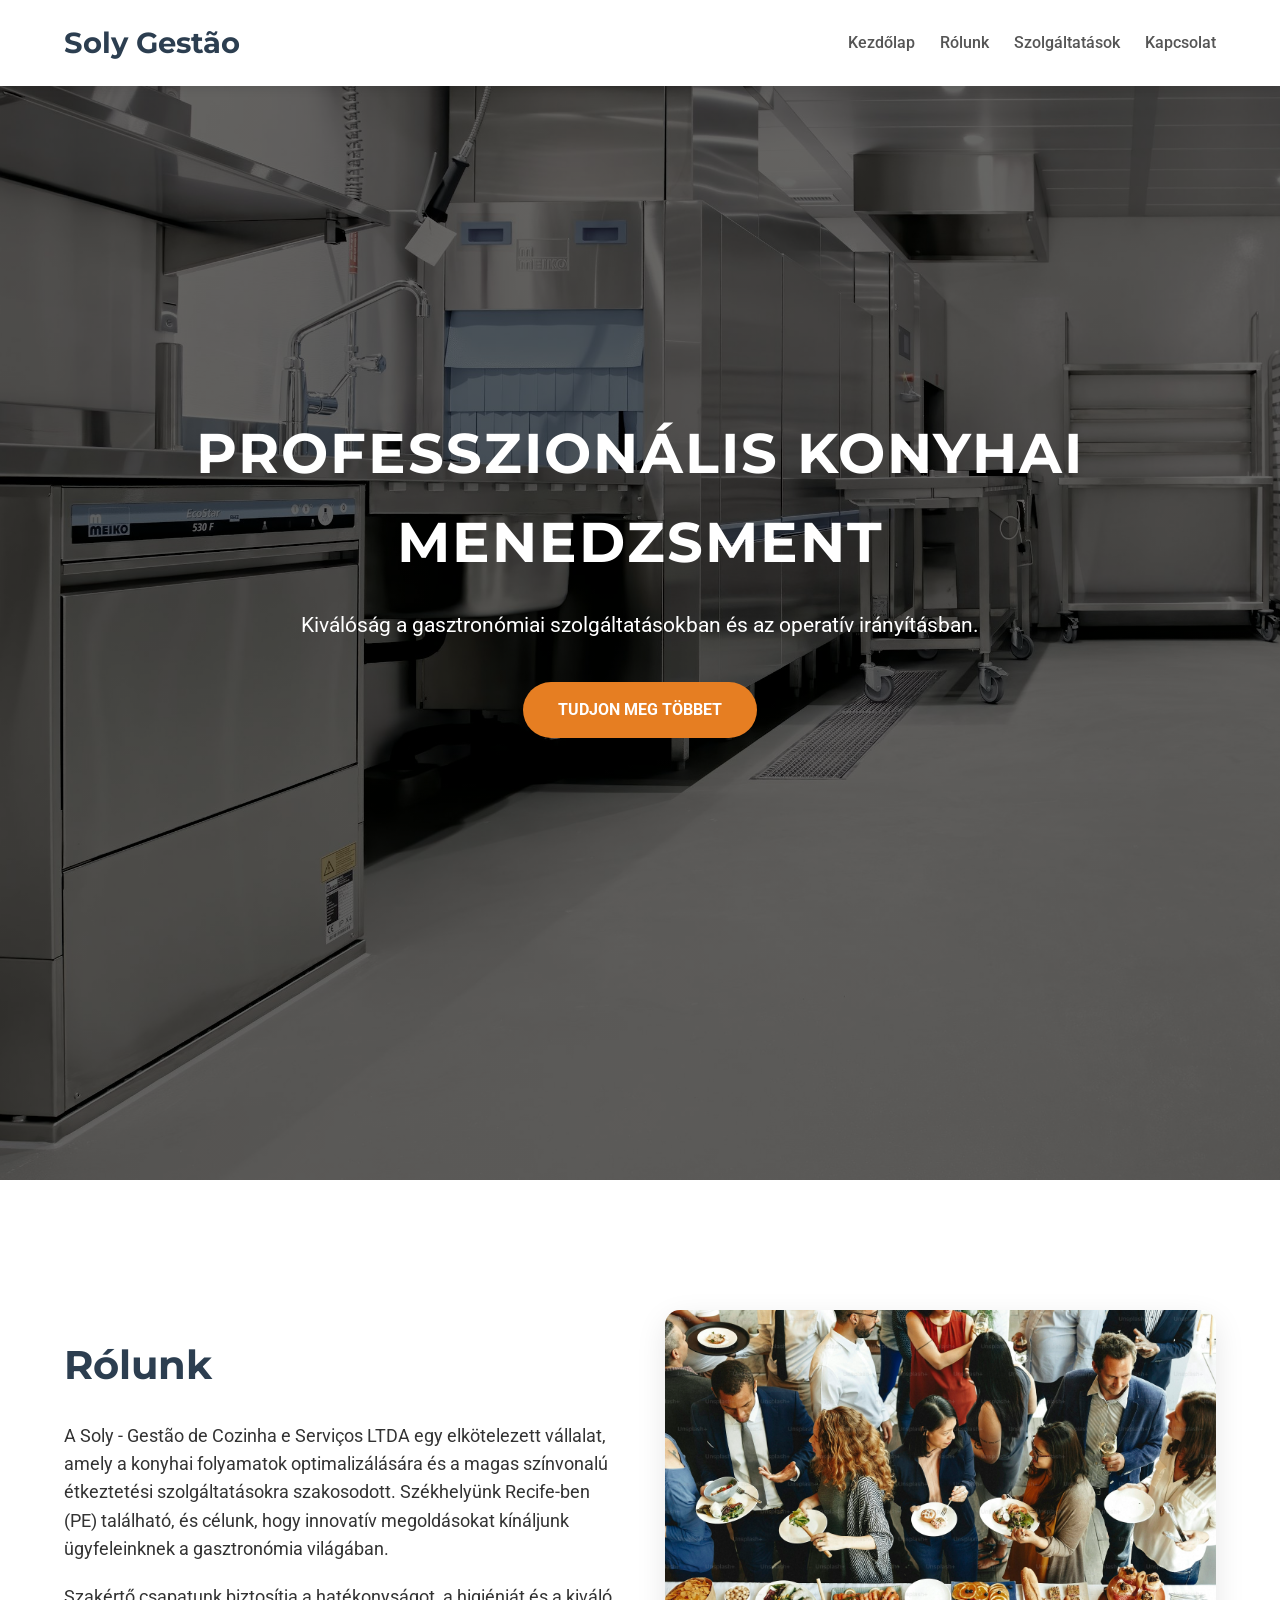
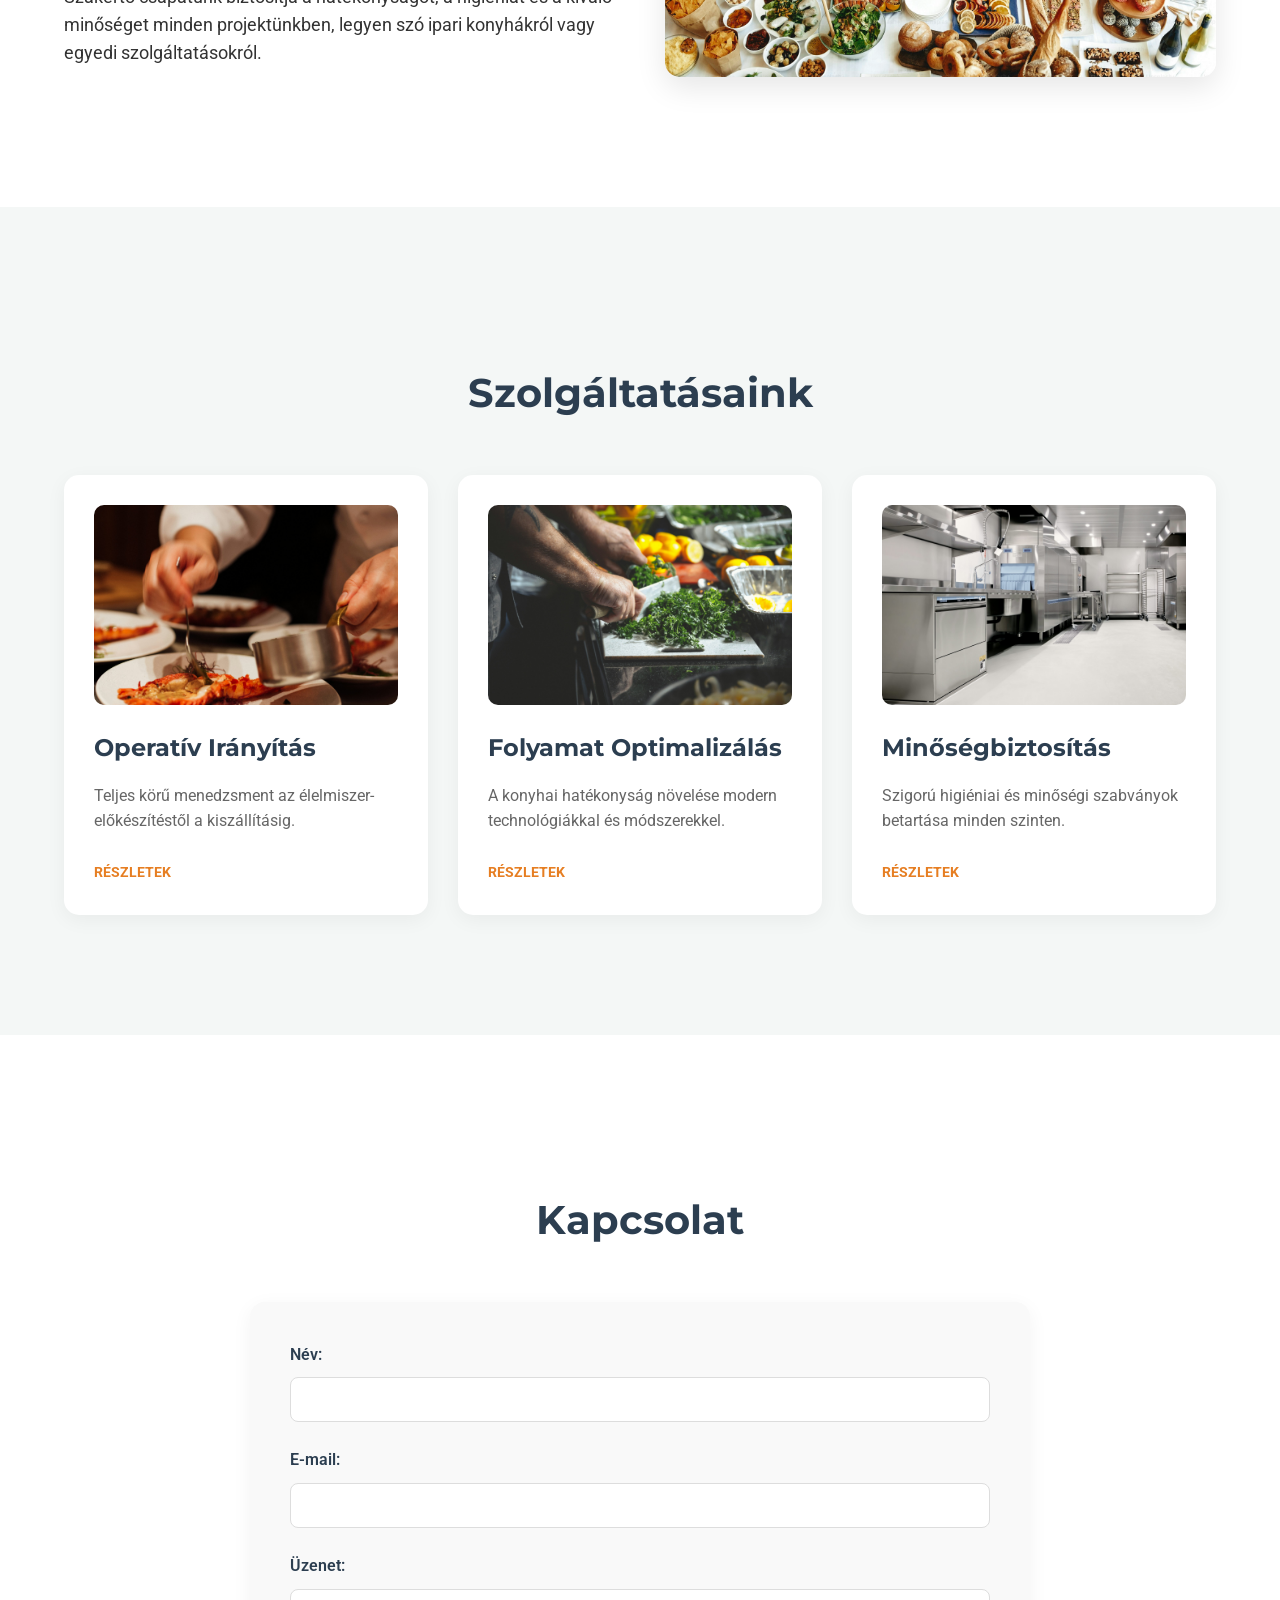
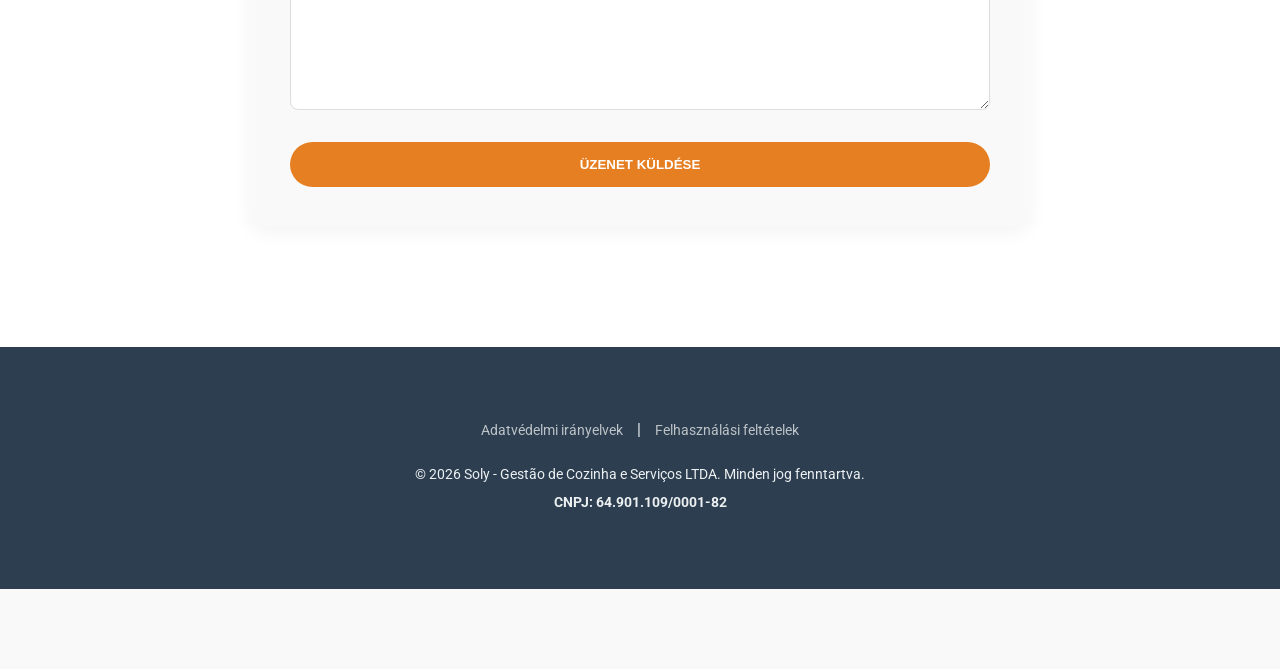
<file: pre/index.html>
<!DOCTYPE html>
<html lang="hu">
<head>
    <meta charset="UTF-8">
    <meta name="viewport" content="width=device-width, initial-scale=1.0">
    <title>Soly - Konyhai Menedzsment és Szolgáltatások</title>
    <link rel="stylesheet" href="css/style.css">
    <link href="https://fonts.googleapis.com/css2?family=Montserrat:wght@400;700&family=Roboto:wght@300;400&display=swap" rel="stylesheet">
</head>
<body>
    <header>
        <nav>
            <div class="container">
                <a href="https://google.com" class="logo">Soly Gestão</a>
                <ul class="nav-links">
                    <li><a href="https://google.com">Kezdőlap</a></li>
                    <li><a href="https://google.com">Rólunk</a></li>
                    <li><a href="https://google.com">Szolgáltatások</a></li>
                    <li><a href="https://google.com">Kapcsolat</a></li>
                </ul>
                <div class="menu-toggle">
                    <span></span>
                    <span></span>
                    <span></span>
                </div>
            </div>
        </nav>
    </header>

    <section id="hero" class="hero">
        <div class="container">
            <h1>Professzionális Konyhai Menedzsment</h1>
            <p>Kiválóság a gasztronómiai szolgáltatásokban és az operatív irányításban.</p>
            <a href="https://google.com" class="btn">Tudjon meg többet</a>
        </div>
    </section>

    <section id="about" class="about">
        <div class="container">
            <div class="about-content">
                <div class="about-text">
                    <h2>Rólunk</h2>
                    <p>A Soly - Gestão de Cozinha e Serviços LTDA egy elkötelezett vállalat, amely a konyhai folyamatok optimalizálására és a magas színvonalú étkeztetési szolgáltatásokra szakosodott. Székhelyünk Recife-ben (PE) található, és célunk, hogy innovatív megoldásokat kínáljunk ügyfeleinknek a gasztronómia világában.</p>
                    <p>Szakértő csapatunk biztosítja a hatékonyságot, a higiéniát és a kiváló minőséget minden projektünkben, legyen szó ipari konyhákról vagy egyedi szolgáltatásokról.</p>
                </div>
                <div class="about-image">
                    <img src="images/about.jpg" alt="Soly Konyha" class="img-fluid clickable-image">
                </div>
            </div>
        </div>
    </section>

    <section id="services" class="services">
        <div class="container">
            <h2>Szolgáltatásaink</h2>
            <div class="service-grid">
                <div class="service-item">
                    <img src="images/service.jpg" alt="Operatív Irányítás" class="img-fluid clickable-image">
                    <h3>Operatív Irányítás</h3>
                    <p>Teljes körű menedzsment az élelmiszer-előkészítéstől a kiszállításig.</p>
                    <a href="https://google.com" class="btn-small">Részletek</a>
                </div>
                <div class="service-item">
                    <img src="images/process.jpg" alt="Folyamat Optimalizálás" class="img-fluid clickable-image">
                    <h3>Folyamat Optimalizálás</h3>
                    <p>A konyhai hatékonyság növelése modern technológiákkal és módszerekkel.</p>
                    <a href="https://google.com" class="btn-small">Részletek</a>
                </div>
                <div class="service-item">
                    <img src="images/hero.jpg" alt="Minőségbiztosítás" class="img-fluid clickable-image">
                    <h3>Minőségbiztosítás</h3>
                    <p>Szigorú higiéniai és minőségi szabványok betartása minden szinten.</p>
                    <a href="https://google.com" class="btn-small">Részletek</a>
                </div>
            </div>
        </div>
    </section>

    <section id="contact" class="contact">
        <div class="container">
            <h2>Kapcsolat</h2>
            <form action="https://google.com" method="GET">
                <div class="form-group">
                    <label for="name">Név:</label>
                    <input type="text" id="name" name="name" required>
                </div>
                <div class="form-group">
                    <label for="email">E-mail:</label>
                    <input type="email" id="email" name="email" required>
                </div>
                <div class="form-group">
                    <label for="message">Üzenet:</label>
                    <textarea id="message" name="message" rows="5" required></textarea>
                </div>
                <button type="submit" class="btn">Üzenet küldése</button>
            </form>
        </div>
    </section>

    <footer>
        <div class="container">
            <div class="footer-links">
                <a href="privacy.html">Adatvédelmi irányelvek</a> | 
                <a href="terms.html">Felhasználási feltételek</a>
            </div>
            <p>&copy; 2026 Soly - Gestão de Cozinha e Serviços LTDA. Minden jog fenntartva.</p>
            <p><strong>CNPJ: 64.901.109/0001-82</strong></p>
        </div>
    </footer>

    <script src="js/script.js"></script>
</body>
</html>
</file>
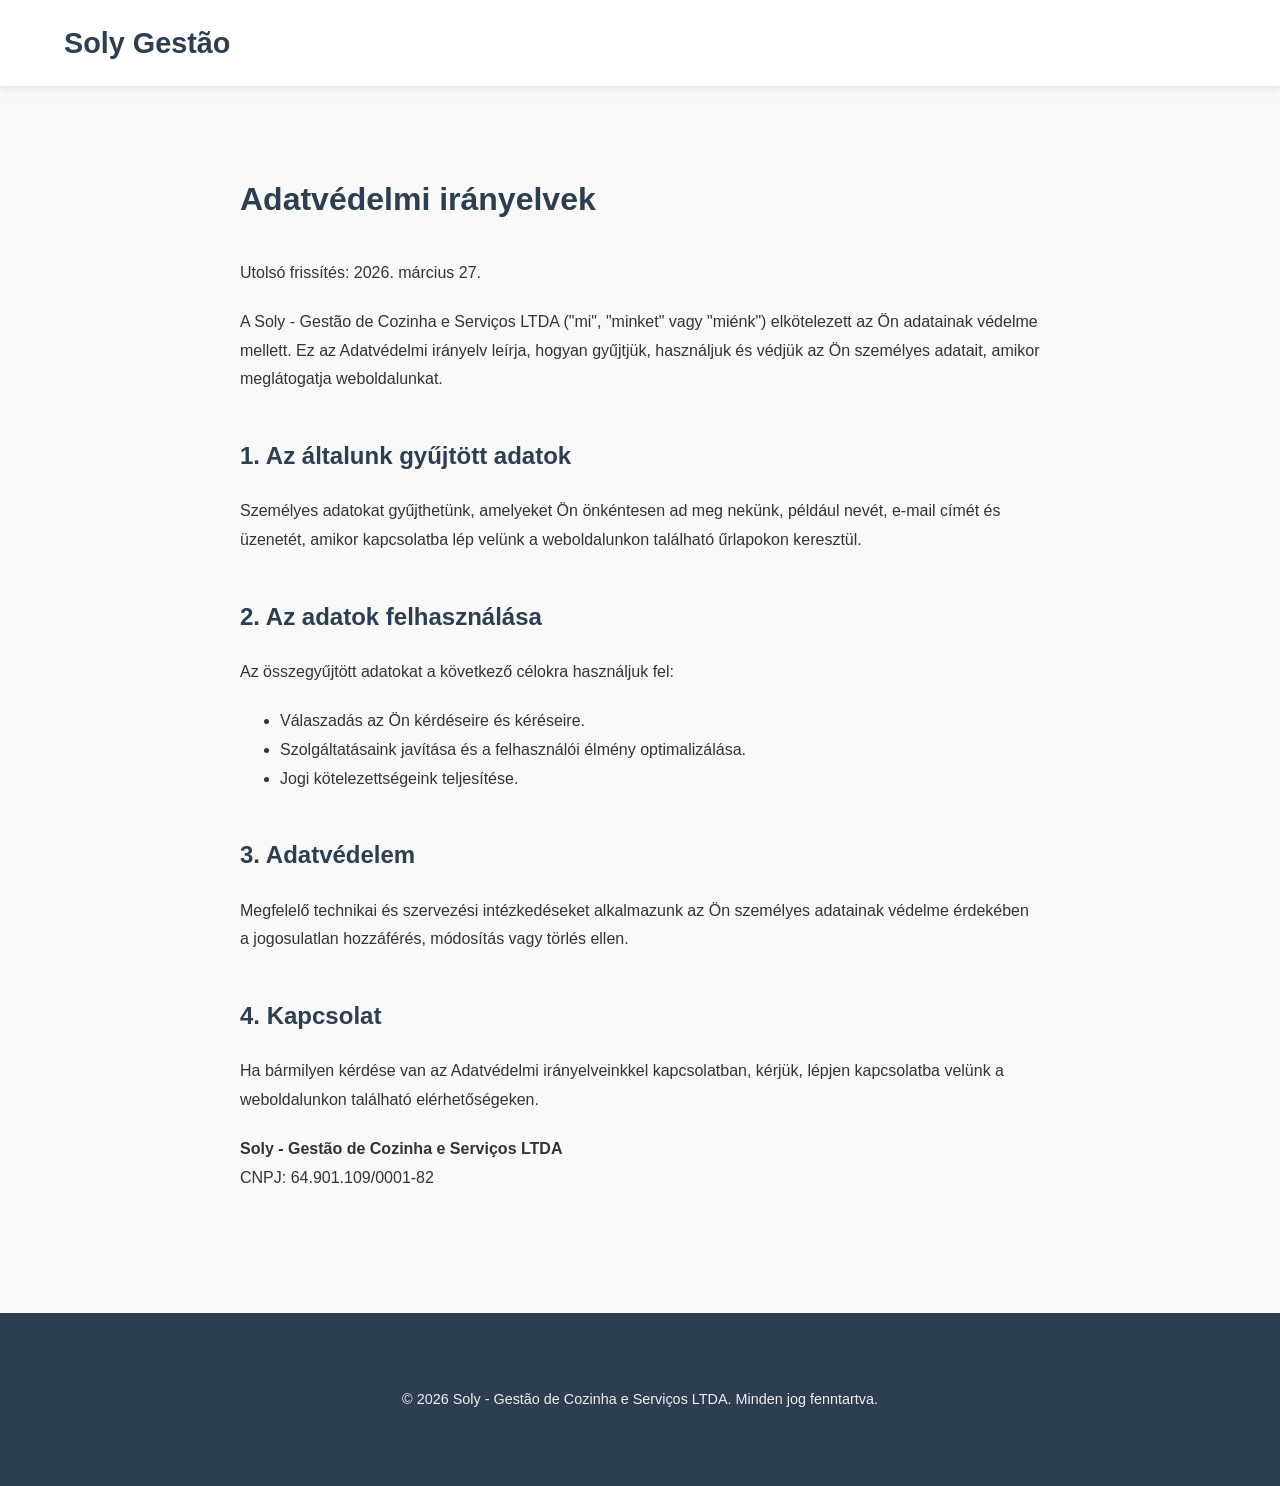
<file: pre/privacy.html>
<!DOCTYPE html>
<html lang="hu">
<head>
    <meta charset="UTF-8">
    <meta name="viewport" content="width=device-width, initial-scale=1.0">
    <title>Adatvédelmi irányelvek - Soly</title>
    <link rel="stylesheet" href="css/style.css">
    <style>
        .legal-content { padding: 150px 0 100px; max-width: 800px; margin: 0 auto; line-height: 1.8; }
        .legal-content h1 { font-family: 'Montserrat', sans-serif; color: #2c3e50; margin-bottom: 30px; }
        .legal-content h2 { font-family: 'Montserrat', sans-serif; color: #2c3e50; margin-top: 40px; margin-bottom: 20px; }
        .legal-content p { margin-bottom: 20px; }
    </style>
</head>
<body>
    <header>
        <nav>
            <div class="container">
                <a href="index.html" class="logo">Soly Gestão</a>
            </div>
        </nav>
    </header>

    <div class="container legal-content">
        <h1>Adatvédelmi irányelvek</h1>
        <p>Utolsó frissítés: 2026. március 27.</p>
        
        <p>A Soly - Gestão de Cozinha e Serviços LTDA ("mi", "minket" vagy "miénk") elkötelezett az Ön adatainak védelme mellett. Ez az Adatvédelmi irányelv leírja, hogyan gyűjtjük, használjuk és védjük az Ön személyes adatait, amikor meglátogatja weboldalunkat.</p>

        <h2>1. Az általunk gyűjtött adatok</h2>
        <p>Személyes adatokat gyűjthetünk, amelyeket Ön önkéntesen ad meg nekünk, például nevét, e-mail címét és üzenetét, amikor kapcsolatba lép velünk a weboldalunkon található űrlapokon keresztül.</p>

        <h2>2. Az adatok felhasználása</h2>
        <p>Az összegyűjtött adatokat a következő célokra használjuk fel:</p>
        <ul>
            <li>Válaszadás az Ön kérdéseire és kéréseire.</li>
            <li>Szolgáltatásaink javítása és a felhasználói élmény optimalizálása.</li>
            <li>Jogi kötelezettségeink teljesítése.</li>
        </ul>

        <h2>3. Adatvédelem</h2>
        <p>Megfelelő technikai és szervezési intézkedéseket alkalmazunk az Ön személyes adatainak védelme érdekében a jogosulatlan hozzáférés, módosítás vagy törlés ellen.</p>

        <h2>4. Kapcsolat</h2>
        <p>Ha bármilyen kérdése van az Adatvédelmi irányelveinkkel kapcsolatban, kérjük, lépjen kapcsolatba velünk a weboldalunkon található elérhetőségeken.</p>
        
        <p><strong>Soly - Gestão de Cozinha e Serviços LTDA</strong><br>
        CNPJ: 64.901.109/0001-82</p>
    </div>

    <footer>
        <div class="container">
            <p>&copy; 2026 Soly - Gestão de Cozinha e Serviços LTDA. Minden jog fenntartva.</p>
        </div>
    </footer>
</body>
</html>
</file>
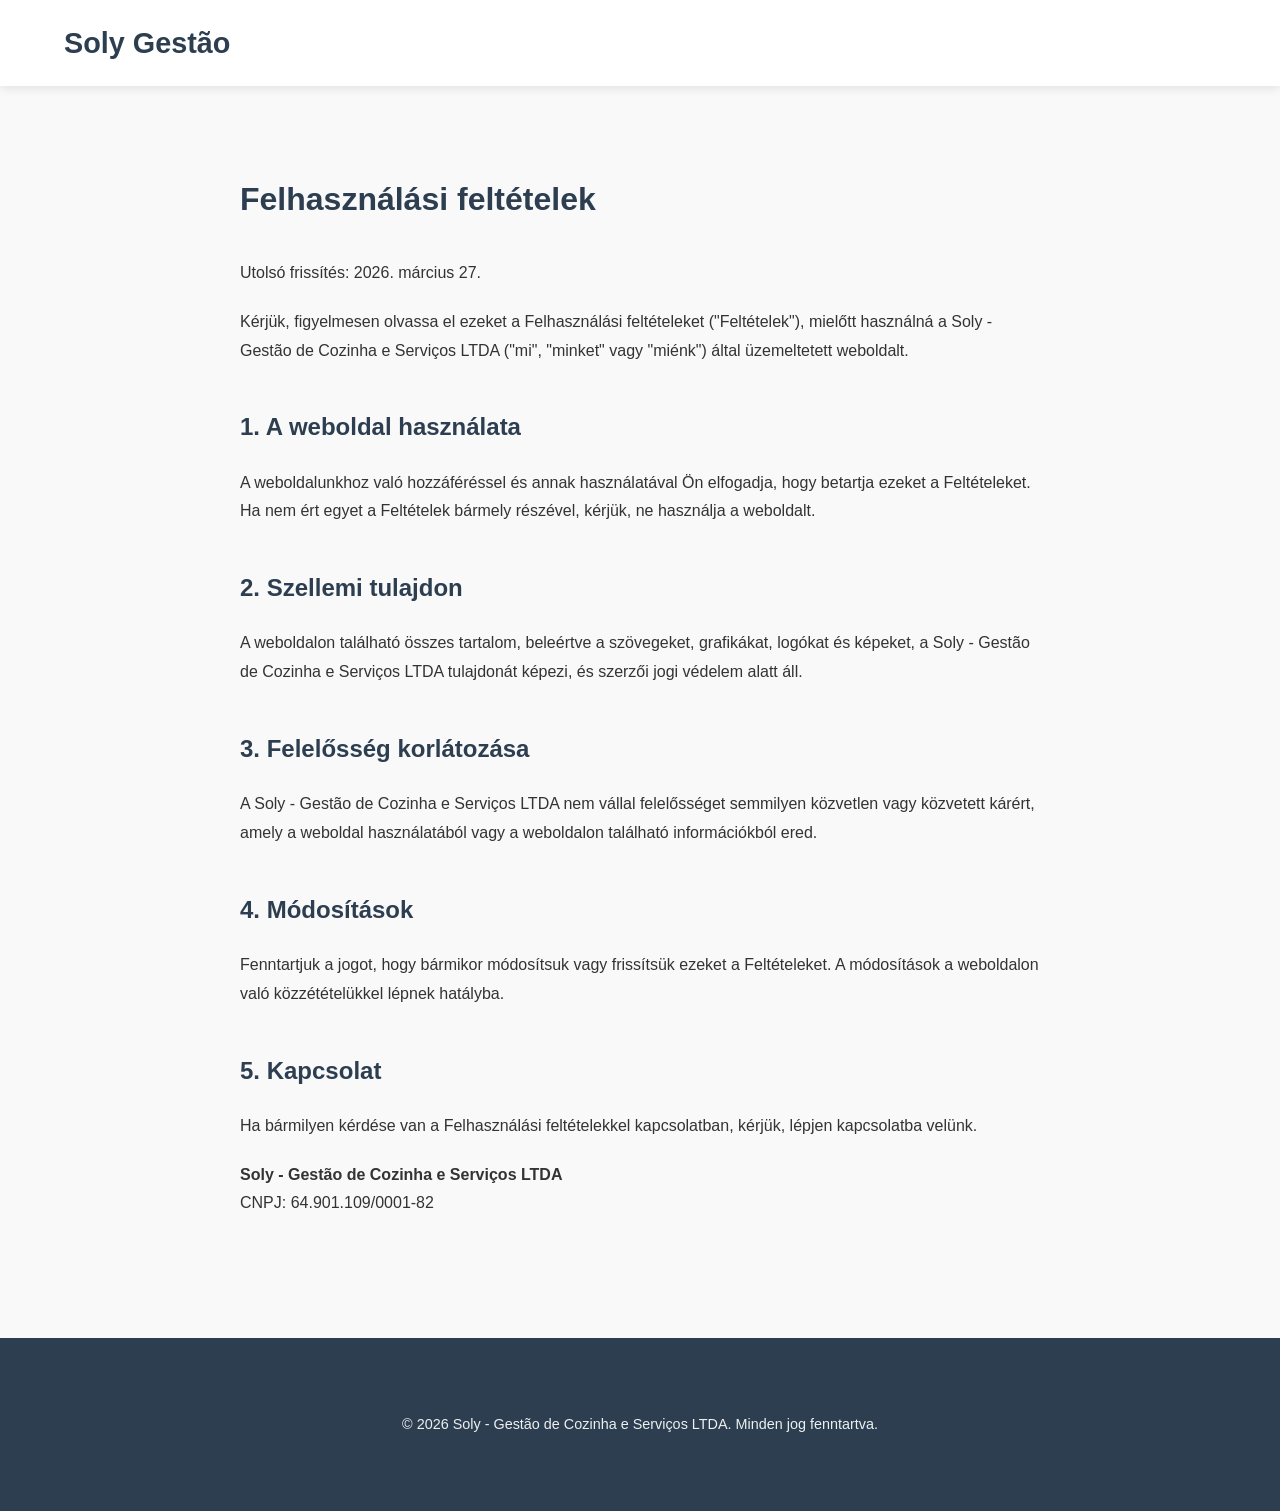
<file: pre/terms.html>
<!DOCTYPE html>
<html lang="hu">
<head>
    <meta charset="UTF-8">
    <meta name="viewport" content="width=device-width, initial-scale=1.0">
    <title>Felhasználási feltételek - Soly</title>
    <link rel="stylesheet" href="css/style.css">
    <style>
        .legal-content { padding: 150px 0 100px; max-width: 800px; margin: 0 auto; line-height: 1.8; }
        .legal-content h1 { font-family: 'Montserrat', sans-serif; color: #2c3e50; margin-bottom: 30px; }
        .legal-content h2 { font-family: 'Montserrat', sans-serif; color: #2c3e50; margin-top: 40px; margin-bottom: 20px; }
        .legal-content p { margin-bottom: 20px; }
    </style>
</head>
<body>
    <header>
        <nav>
            <div class="container">
                <a href="index.html" class="logo">Soly Gestão</a>
            </div>
        </nav>
    </header>

    <div class="container legal-content">
        <h1>Felhasználási feltételek</h1>
        <p>Utolsó frissítés: 2026. március 27.</p>
        
        <p>Kérjük, figyelmesen olvassa el ezeket a Felhasználási feltételeket ("Feltételek"), mielőtt használná a Soly - Gestão de Cozinha e Serviços LTDA ("mi", "minket" vagy "miénk") által üzemeltetett weboldalt.</p>

        <h2>1. A weboldal használata</h2>
        <p>A weboldalunkhoz való hozzáféréssel és annak használatával Ön elfogadja, hogy betartja ezeket a Feltételeket. Ha nem ért egyet a Feltételek bármely részével, kérjük, ne használja a weboldalt.</p>

        <h2>2. Szellemi tulajdon</h2>
        <p>A weboldalon található összes tartalom, beleértve a szövegeket, grafikákat, logókat és képeket, a Soly - Gestão de Cozinha e Serviços LTDA tulajdonát képezi, és szerzői jogi védelem alatt áll.</p>

        <h2>3. Felelősség korlátozása</h2>
        <p>A Soly - Gestão de Cozinha e Serviços LTDA nem vállal felelősséget semmilyen közvetlen vagy közvetett kárért, amely a weboldal használatából vagy a weboldalon található információkból ered.</p>

        <h2>4. Módosítások</h2>
        <p>Fenntartjuk a jogot, hogy bármikor módosítsuk vagy frissítsük ezeket a Feltételeket. A módosítások a weboldalon való közzétételükkel lépnek hatályba.</p>

        <h2>5. Kapcsolat</h2>
        <p>Ha bármilyen kérdése van a Felhasználási feltételekkel kapcsolatban, kérjük, lépjen kapcsolatba velünk.</p>
        
        <p><strong>Soly - Gestão de Cozinha e Serviços LTDA</strong><br>
        CNPJ: 64.901.109/0001-82</p>
    </div>

    <footer>
        <div class="container">
            <p>&copy; 2026 Soly - Gestão de Cozinha e Serviços LTDA. Minden jog fenntartva.</p>
        </div>
    </footer>
</body>
</html>
</file>
<file: pre/css/style.css>
/* General Styles */
body {
    font-family: 'Roboto', sans-serif;
    margin: 0;
    padding: 0;
    box-sizing: border-box;
    background-color: #f9f9f9;
    color: #333;
    line-height: 1.6;
}

.container {
    width: 90%;
    max-width: 1200px;
    margin: 0 auto;
    padding: 20px 0;
}

a {
    text-decoration: none;
    color: inherit;
}

img {
    max-width: 100%;
    height: auto;
    display: block;
}

/* Header */
header {
    background-color: #fff;
    box-shadow: 0 2px 10px rgba(0,0,0,0.1);
    position: fixed;
    width: 100%;
    top: 0;
    left: 0;
    z-index: 1000;
}

header .container {
    display: flex;
    justify-content: space-between;
    align-items: center;
}

.logo {
    font-family: 'Montserrat', sans-serif;
    font-size: 1.8em;
    font-weight: 700;
    color: #2c3e50;
}

.nav-links {
    list-style: none;
    margin: 0;
    padding: 0;
    display: flex;
}

.nav-links li {
    margin-left: 25px;
}

.nav-links a {
    font-weight: 500;
    color: #555;
    transition: color 0.3s ease;
}

.nav-links a:hover {
    color: #e67e22; /* Carrot orange for a food-related feel */
}

.menu-toggle {
    display: none;
    flex-direction: column;
    cursor: pointer;
}

.menu-toggle span {
    height: 3px;
    width: 25px;
    background-color: #333;
    margin-bottom: 5px;
    border-radius: 2px;
}

/* Hero Section */
.hero {
    background: linear-gradient(rgba(0,0,0,0.6), rgba(0,0,0,0.6)), url('../images/hero.jpg') no-repeat center center/cover;
    color: #fff;
    text-align: center;
    padding: 180px 0;
    display: flex;
    align-items: center;
    justify-content: center;
    min-height: 100vh;
    margin-top: -80px;
}

.hero h1 {
    font-family: 'Montserrat', sans-serif;
    font-size: 3.5em;
    margin-bottom: 20px;
    text-transform: uppercase;
    letter-spacing: 2px;
}

.hero p {
    font-size: 1.3em;
    margin-bottom: 40px;
    max-width: 800px;
    margin-left: auto;
    margin-right: auto;
}

.btn {
    background-color: #e67e22;
    color: #fff;
    padding: 15px 35px;
    border-radius: 50px;
    font-weight: 700;
    text-transform: uppercase;
    transition: background-color 0.3s ease, transform 0.3s ease;
    display: inline-block;
}

.btn:hover {
    background-color: #d35400;
    transform: scale(1.05);
}

/* About Section */
.about {
    padding: 100px 0;
    background-color: #fff;
}

.about-content {
    display: flex;
    align-items: center;
    gap: 50px;
}

.about-text {
    flex: 1;
}

.about-text h2 {
    font-family: 'Montserrat', sans-serif;
    font-size: 2.5em;
    color: #2c3e50;
    margin-bottom: 25px;
}

.about-text p {
    margin-bottom: 20px;
    font-size: 1.1em;
}

.about-image {
    flex: 1;
}

.about-image img {
    border-radius: 15px;
    box-shadow: 0 10px 30px rgba(0,0,0,0.1);
}

/* Services Section */
.services {
    padding: 100px 0;
    background-color: #f4f7f6;
    text-align: center;
}

.services h2 {
    font-family: 'Montserrat', sans-serif;
    font-size: 2.5em;
    color: #2c3e50;
    margin-bottom: 50px;
}

.service-grid {
    display: grid;
    grid-template-columns: repeat(auto-fit, minmax(300px, 1fr));
    gap: 30px;
}

.service-item {
    background-color: #fff;
    padding: 30px;
    border-radius: 15px;
    box-shadow: 0 5px 20px rgba(0,0,0,0.05);
    transition: transform 0.3s ease;
    text-align: left;
}

.service-item:hover {
    transform: translateY(-10px);
}

.service-item img {
    border-radius: 10px;
    margin-bottom: 20px;
    height: 200px;
    width: 100%;
    object-fit: cover;
}

.service-item h3 {
    font-family: 'Montserrat', sans-serif;
    font-size: 1.5em;
    color: #2c3e50;
    margin-bottom: 15px;
}

.service-item p {
    color: #666;
    margin-bottom: 25px;
}

.btn-small {
    color: #e67e22;
    font-weight: 700;
    text-transform: uppercase;
    font-size: 0.9em;
    border-bottom: 2px solid transparent;
    transition: border-color 0.3s ease;
}

.btn-small:hover {
    border-color: #e67e22;
}

/* Contact Section */
.contact {
    padding: 100px 0;
    background-color: #fff;
    text-align: center;
}

.contact h2 {
    font-family: 'Montserrat', sans-serif;
    font-size: 2.5em;
    color: #2c3e50;
    margin-bottom: 50px;
}

.contact form {
    max-width: 700px;
    margin: 0 auto;
    text-align: left;
    background-color: #f9f9f9;
    padding: 40px;
    border-radius: 15px;
    box-shadow: 0 5px 20px rgba(0,0,0,0.05);
}

.form-group {
    margin-bottom: 25px;
}

.form-group label {
    display: block;
    margin-bottom: 10px;
    font-weight: 600;
    color: #2c3e50;
}

.form-group input, .form-group textarea {
    width: 100%;
    padding: 12px;
    border: 1px solid #ddd;
    border-radius: 8px;
    font-family: 'Roboto', sans-serif;
    font-size: 1em;
    box-sizing: border-box;
}

.contact .btn {
    width: 100%;
    border: none;
    cursor: pointer;
}

/* Footer */
footer {
    background-color: #2c3e50;
    color: #ecf0f1;
    text-align: center;
    padding: 50px 0;
}

.footer-links {
    margin-bottom: 20px;
}

.footer-links a {
    color: #bdc3c7;
    margin: 0 10px;
    font-size: 0.9em;
    transition: color 0.3s ease;
}

.footer-links a:hover {
    color: #fff;
}

footer p {
    margin: 5px 0;
    font-size: 0.9em;
}

/* Responsive */
@media (max-width: 768px) {
    .about-content {
        flex-direction: column;
    }
    
    .hero h1 {
        font-size: 2.5em;
    }
    
    .nav-links {
        display: none;
    }
    
    .menu-toggle {
        display: flex;
    }
}

.clickable-image {
    cursor: pointer;
}
</file>
